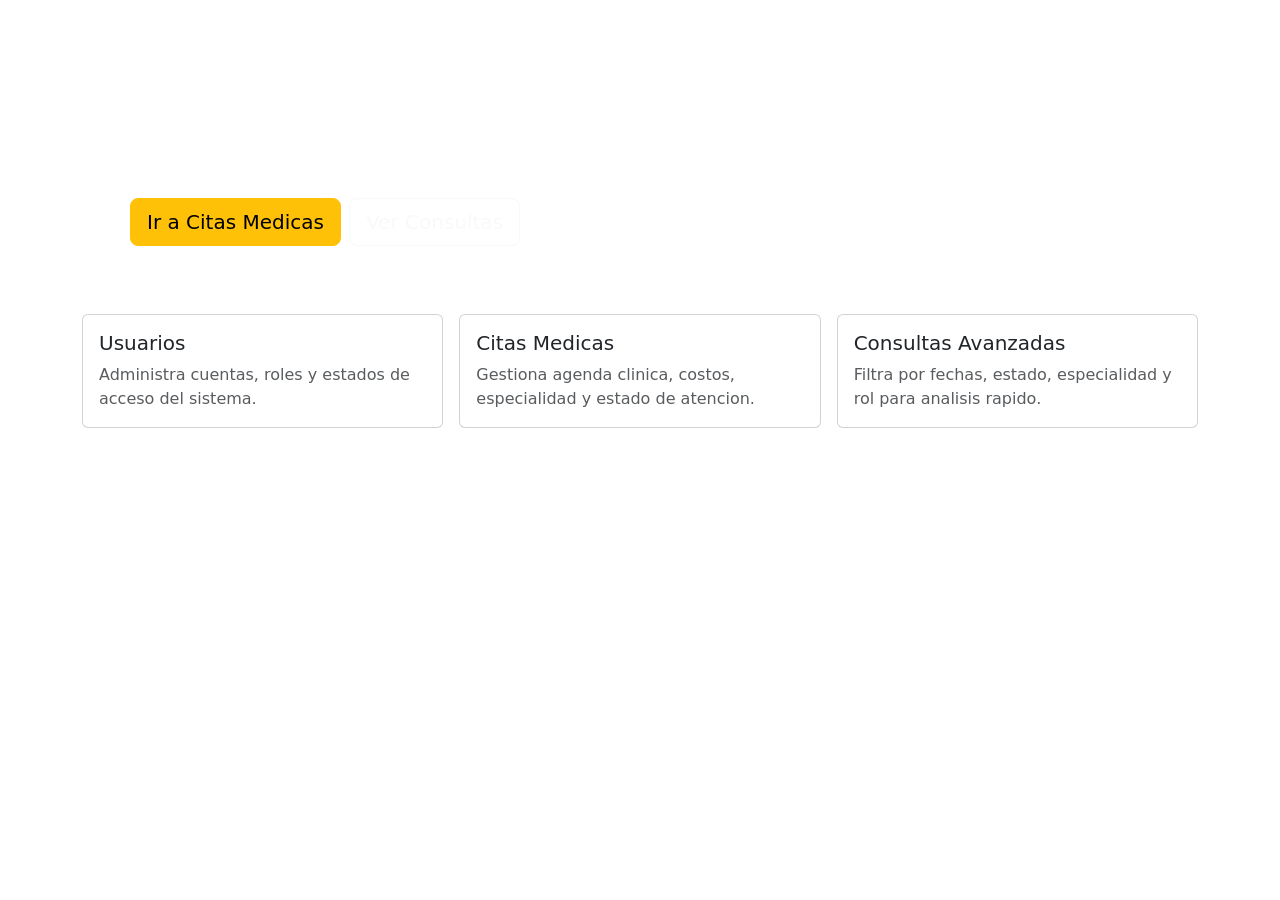
<file: MediCare/src/main/resources/templates/index.html>
<!DOCTYPE html>
<html lang="es" xmlns:th="http://www.thymeleaf.org">
<head>
    <meta charset="UTF-8">
    <meta name="viewport" content="width=device-width, initial-scale=1">
    <title>MediCare | Inicio</title>
    <link href="https://cdn.jsdelivr.net/npm/bootstrap@5.3.3/dist/css/bootstrap.min.css" rel="stylesheet">
    <link rel="stylesheet" th:href="@{/css/app.css}">
</head>
<body>
<div th:replace="~{fragments :: header}"></div>
<div th:replace="~{fragments :: navbar}"></div>

<main class="container my-5">
    <div class="p-5 rounded-4 text-white hero-card">
        <h2 class="display-6 fw-bold">Plataforma de Gestion Clinica MediCare</h2>
        <p class="lead">Administra usuarios, roles y citas medicas con seguridad por permisos y consultas avanzadas.</p>
        <div class="d-flex flex-wrap gap-2">
            <a class="btn btn-warning btn-lg" th:href="@{/citas}">Ir a Citas Medicas</a>
            <a class="btn btn-outline-light btn-lg" th:href="@{/consultas}">Ver Consultas</a>
        </div>
    </div>

    <section class="row g-3 mt-1">
        <div class="col-md-4">
            <div class="card h-100">
                <div class="card-body">
                    <h5 class="card-title">Usuarios</h5>
                    <p class="card-text text-muted">Administra cuentas, roles y estados de acceso del sistema.</p>
                </div>
            </div>
        </div>
        <div class="col-md-4">
            <div class="card h-100">
                <div class="card-body">
                    <h5 class="card-title">Citas Medicas</h5>
                    <p class="card-text text-muted">Gestiona agenda clinica, costos, especialidad y estado de atencion.</p>
                </div>
            </div>
        </div>
        <div class="col-md-4">
            <div class="card h-100">
                <div class="card-body">
                    <h5 class="card-title">Consultas Avanzadas</h5>
                    <p class="card-text text-muted">Filtra por fechas, estado, especialidad y rol para analisis rapido.</p>
                </div>
            </div>
        </div>
    </section>
</main>

<div th:replace="~{fragments :: footer}"></div>
<script src="https://cdn.jsdelivr.net/npm/bootstrap@5.3.3/dist/js/bootstrap.bundle.min.js"></script>
</body>
</html>
</file>
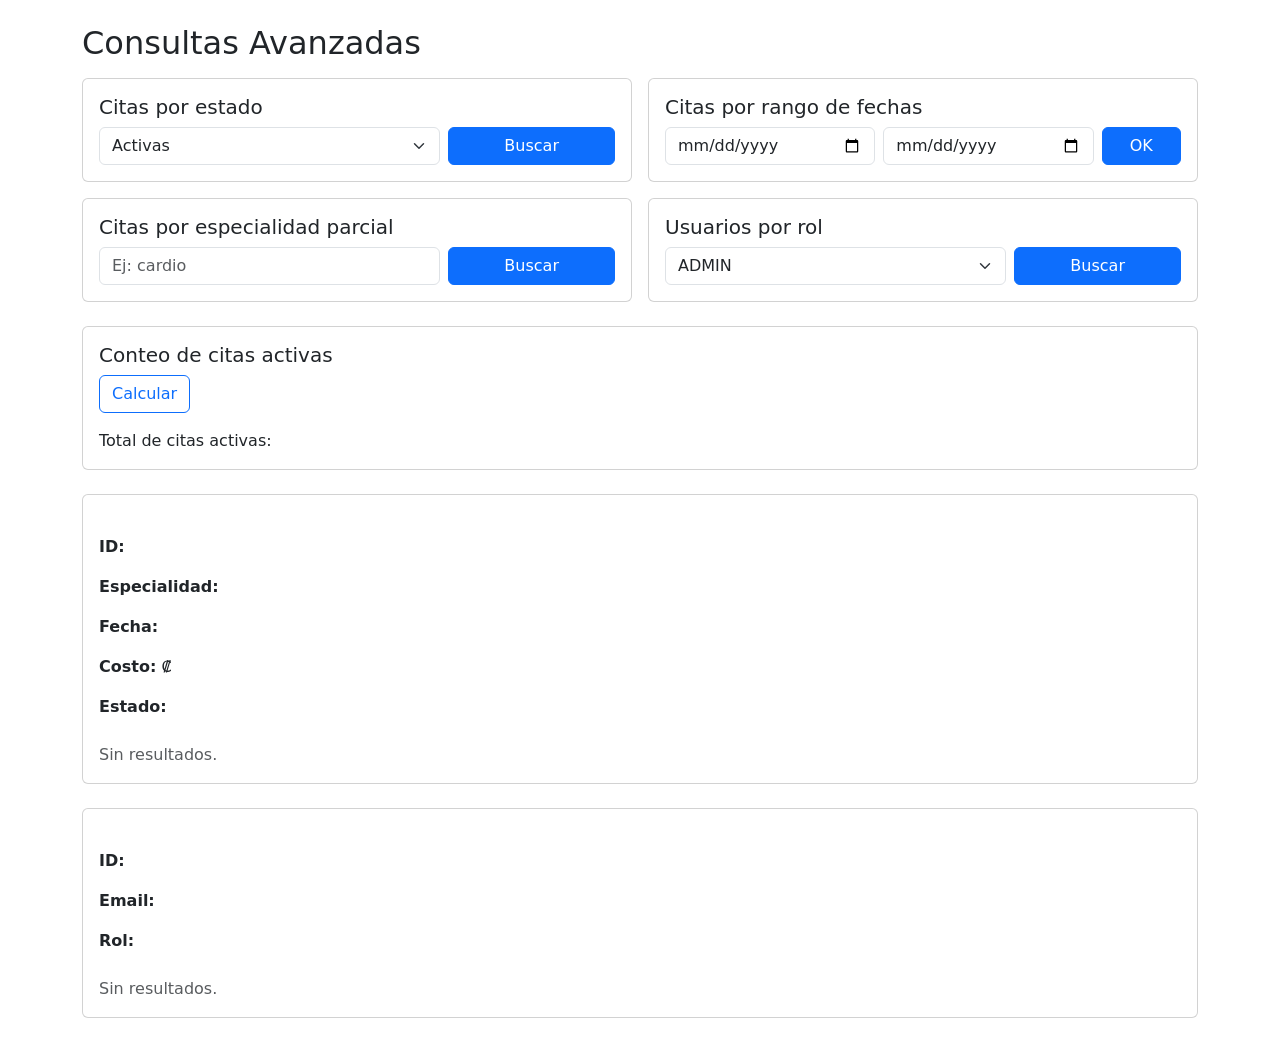
<file: MediCare/src/main/resources/templates/consultas/index.html>
<!DOCTYPE html>
<html lang="es" xmlns:th="http://www.thymeleaf.org">
<head>
    <meta charset="UTF-8">
    <meta name="viewport" content="width=device-width, initial-scale=1">
    <title>Consultas Avanzadas</title>
    <link href="https://cdn.jsdelivr.net/npm/bootstrap@5.3.3/dist/css/bootstrap.min.css" rel="stylesheet">
    <link rel="stylesheet" th:href="@{/css/app.css}">
</head>
<body>
<div th:replace="~{fragments :: header}"></div>
<div th:replace="~{fragments :: navbar}"></div>

<main class="container my-4">
    <h2 class="mb-3 section-title">Consultas Avanzadas</h2>

    <div class="row g-3 mb-4">
        <div class="col-lg-6">
            <div class="card card-body h-100">
                <h5>Citas por estado</h5>
                <form th:action="@{/consultas/citas-estado}" method="get" class="row g-2">
                    <div class="col-8">
                        <select name="activa" class="form-select">
                            <option value="true">Activas</option>
                            <option value="false">Inactivas</option>
                        </select>
                    </div>
                    <div class="col-4">
                        <button class="btn btn-primary w-100" type="submit">Buscar</button>
                    </div>
                </form>
            </div>
        </div>

        <div class="col-lg-6">
            <div class="card card-body h-100">
                <h5>Citas por rango de fechas</h5>
                <form th:action="@{/consultas/citas-rango}" method="get" class="row g-2">
                    <div class="col-5"><input class="form-control" type="date" name="inicio" required></div>
                    <div class="col-5"><input class="form-control" type="date" name="fin" required></div>
                    <div class="col-2"><button class="btn btn-primary w-100" type="submit">OK</button></div>
                </form>
            </div>
        </div>

        <div class="col-lg-6">
            <div class="card card-body h-100">
                <h5>Citas por especialidad parcial</h5>
                <form th:action="@{/consultas/citas-especialidad}" method="get" class="row g-2">
                    <div class="col-8"><input class="form-control" type="text" name="especialidad" placeholder="Ej: cardio" required></div>
                    <div class="col-4"><button class="btn btn-primary w-100" type="submit">Buscar</button></div>
                </form>
            </div>
        </div>

        <div class="col-lg-6">
            <div class="card card-body h-100">
                <h5>Usuarios por rol</h5>
                <form th:action="@{/consultas/usuarios-rol}" method="get" class="row g-2">
                    <div class="col-8">
                        <select class="form-select" name="rol">
                            <option value="ADMIN">ADMIN</option>
                            <option value="MEDICO">MEDICO</option>
                            <option value="PACIENTE">PACIENTE</option>
                        </select>
                    </div>
                    <div class="col-4"><button class="btn btn-primary w-100" type="submit">Buscar</button></div>
                </form>
            </div>
        </div>
    </div>

    <div class="card card-body mb-4">
        <h5>Conteo de citas activas</h5>
        <form th:action="@{/consultas/conteo-citas-activas}" method="get">
            <button class="btn btn-outline-primary" type="submit">Calcular</button>
        </form>
        <p class="mt-3 mb-0" th:if="${totalCitasActivas != null}">
            Total de citas activas: <strong th:text="${totalCitasActivas}"></strong>
        </p>
    </div>

    <div class="card card-body mb-4" th:if="${tituloResultado != null}">
        <h5 th:text="${tituloResultado}"></h5>
        <div class="entity-grid mt-2" th:if="${citasResultado != null and !#lists.isEmpty(citasResultado)}">
            <article class="entity-card" th:each="cita : ${citasResultado}">
                <h5 th:text="${cita.pacienteNombre}"></h5>
                <p class="entity-meta"><strong>ID:</strong> <span th:text="${cita.id}"></span></p>
                <p class="entity-meta"><strong>Especialidad:</strong> <span th:text="${cita.especialidad}"></span></p>
                <p class="entity-meta"><strong>Fecha:</strong> <span th:text="${cita.fecha}"></span></p>
                <p class="entity-meta"><strong>Costo:</strong> ₡<span th:text="${cita.costo}"></span></p>
                <p class="entity-meta"><strong>Estado:</strong> <span th:text="${cita.activa} ? 'Activa' : 'Inactiva'"></span></p>
            </article>
        </div>
        <p class="text-muted mt-2 mb-0" th:if="${citasResultado != null and #lists.isEmpty(citasResultado)}">Sin resultados.</p>
    </div>

    <div class="card card-body" th:if="${tituloUsuarios != null}">
        <h5 th:text="${tituloUsuarios}"></h5>
        <div class="entity-grid mt-2" th:if="${usuariosResultado != null and !#lists.isEmpty(usuariosResultado)}">
            <article class="entity-card" th:each="usuario : ${usuariosResultado}">
                <h5 th:text="${usuario.nombre}"></h5>
                <p class="entity-meta"><strong>ID:</strong> <span th:text="${usuario.id}"></span></p>
                <p class="entity-meta"><strong>Email:</strong> <span th:text="${usuario.email}"></span></p>
                <p class="entity-meta"><strong>Rol:</strong> <span th:text="${usuario.rol.nombre}"></span></p>
            </article>
        </div>
        <p class="text-muted mt-2 mb-0" th:if="${usuariosResultado != null and #lists.isEmpty(usuariosResultado)}">Sin resultados.</p>
    </div>
</main>

<div th:replace="~{fragments :: footer}"></div>
</body>
</html>
</file>
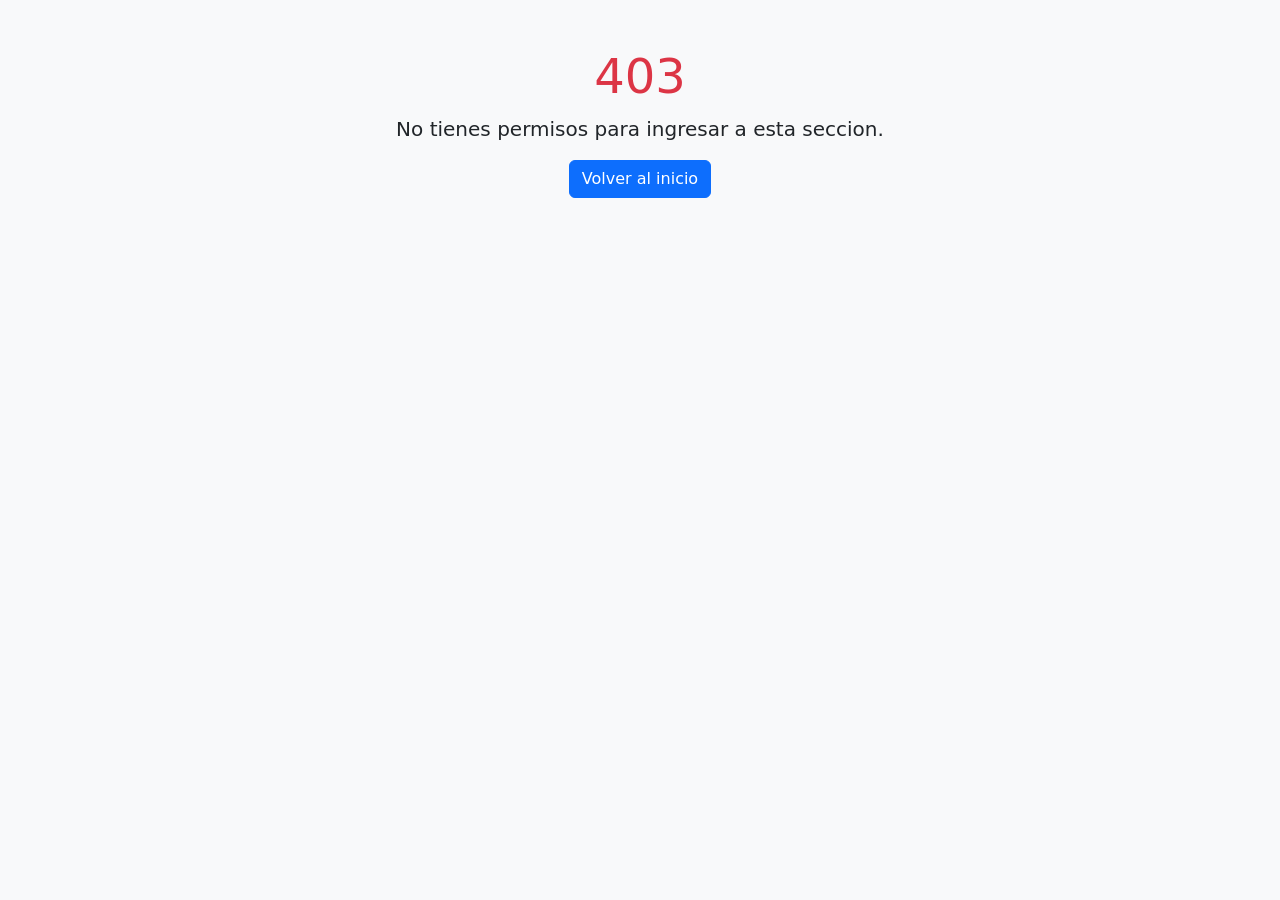
<file: MediCare/src/main/resources/templates/access-denied.html>
<!DOCTYPE html>
<html lang="es" xmlns:th="http://www.thymeleaf.org">
<head>
    <meta charset="UTF-8">
    <meta name="viewport" content="width=device-width, initial-scale=1">
    <title>Acceso Denegado</title>
    <link href="https://cdn.jsdelivr.net/npm/bootstrap@5.3.3/dist/css/bootstrap.min.css" rel="stylesheet">
    <link rel="stylesheet" th:href="@{/css/app.css}">
</head>
<body class="bg-light">
<div class="container py-5 text-center">
    <h1 class="display-5 text-danger">403</h1>
    <p class="lead">No tienes permisos para ingresar a esta seccion.</p>
    <a class="btn btn-primary" th:href="@{/}">Volver al inicio</a>
</div>
</body>
</html>
</file>
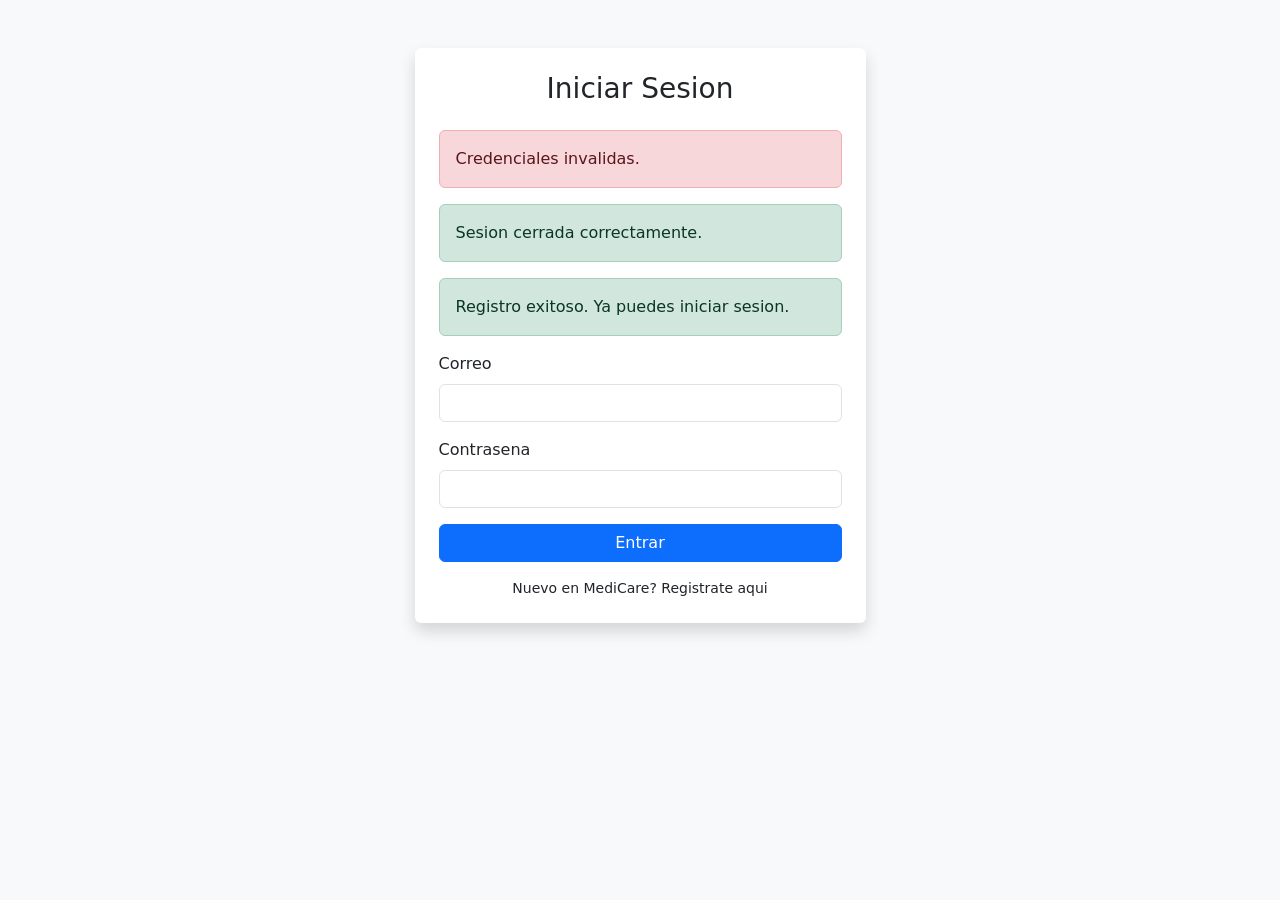
<file: MediCare/src/main/resources/templates/login.html>
<!DOCTYPE html>
<html lang="es" xmlns:th="http://www.thymeleaf.org">
<head>
    <meta charset="UTF-8">
    <meta name="viewport" content="width=device-width, initial-scale=1">
    <title>MediCare | Login</title>
    <link href="https://cdn.jsdelivr.net/npm/bootstrap@5.3.3/dist/css/bootstrap.min.css" rel="stylesheet">
    <link rel="stylesheet" th:href="@{/css/app.css}">
</head>
<body class="bg-light">
<div class="container py-5">
    <div class="row justify-content-center">
        <div class="col-md-6 col-lg-5">
            <div class="card shadow border-0">
                <div class="card-body p-4">
                    <h1 class="h3 text-center mb-4">Iniciar Sesion</h1>

                    <div th:if="${param.error}" class="alert alert-danger">Credenciales invalidas.</div>
                    <div th:if="${param.logout}" class="alert alert-success">Sesion cerrada correctamente.</div>
                    <div th:if="${param.registroExitoso}" class="alert alert-success">Registro exitoso. Ya puedes iniciar sesion.</div>

                    <form th:action="@{/login}" method="post">
                        <div class="mb-3">
                            <label class="form-label" for="username">Correo</label>
                            <input class="form-control" type="email" id="username" name="username" required>
                        </div>
                        <div class="mb-3">
                            <label class="form-label" for="password">Contrasena</label>
                            <input class="form-control" type="password" id="password" name="password" required>
                        </div>
                        <button class="btn btn-primary w-100" type="submit">Entrar</button>
                    </form>

                    <p class="small text-center mt-3 mb-0">
                        Nuevo en MediCare? <a th:href="@{/registro}">Registrate aqui</a>
                    </p>
                </div>
            </div>
        </div>
    </div>
</div>
</body>
</html>
</file>
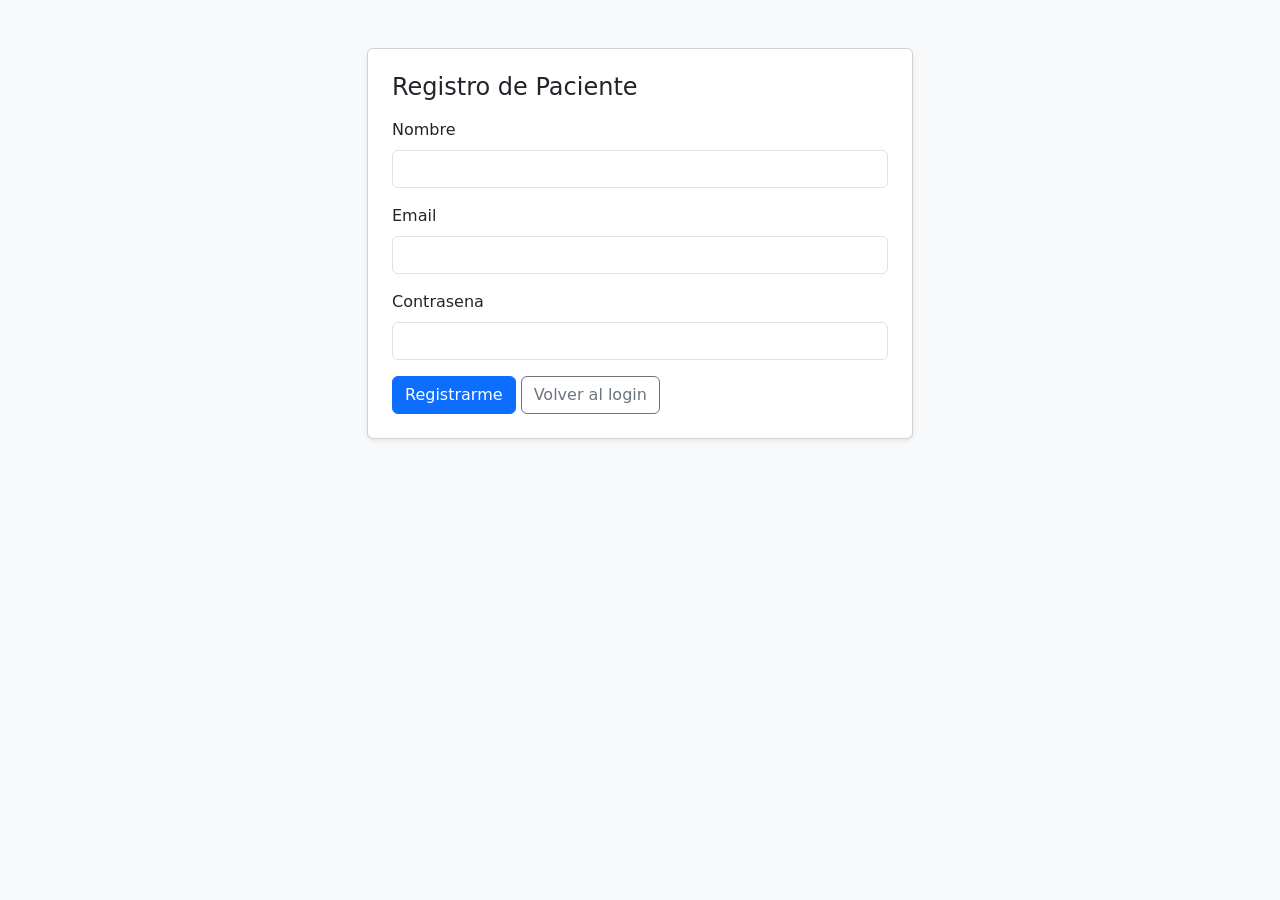
<file: MediCare/src/main/resources/templates/registro.html>
<!DOCTYPE html>
<html lang="es" xmlns:th="http://www.thymeleaf.org">
<head>
    <meta charset="UTF-8">
    <meta name="viewport" content="width=device-width, initial-scale=1">
    <title>MediCare | Registro</title>
    <link href="https://cdn.jsdelivr.net/npm/bootstrap@5.3.3/dist/css/bootstrap.min.css" rel="stylesheet">
    <link rel="stylesheet" th:href="@{/css/app.css}">
</head>
<body class="bg-light">
<div class="container py-5">
    <div class="row justify-content-center">
        <div class="col-md-7 col-lg-6">
            <div class="card shadow-sm">
                <div class="card-body p-4">
                    <h2 class="h4 mb-3">Registro de Paciente</h2>
                    <form th:action="@{/registro}" th:object="${usuario}" method="post">
                        <div class="mb-3">
                            <label class="form-label">Nombre</label>
                            <input class="form-control" th:field="*{nombre}" required>
                            <div class="text-danger small" th:if="${#fields.hasErrors('nombre')}" th:errors="*{nombre}"></div>
                        </div>
                        <div class="mb-3">
                            <label class="form-label">Email</label>
                            <input class="form-control" type="email" th:field="*{email}" required>
                            <div class="text-danger small" th:if="${#fields.hasErrors('email')}" th:errors="*{email}"></div>
                        </div>
                        <div class="mb-3">
                            <label class="form-label">Contrasena</label>
                            <input class="form-control" type="password" th:field="*{password}" required>
                            <div class="text-danger small" th:if="${#fields.hasErrors('password')}" th:errors="*{password}"></div>
                        </div>
                        <button class="btn btn-primary" type="submit">Registrarme</button>
                        <a class="btn btn-outline-secondary" th:href="@{/login}">Volver al login</a>
                    </form>
                </div>
            </div>
        </div>
    </div>
</div>
</body>
</html>
</file>
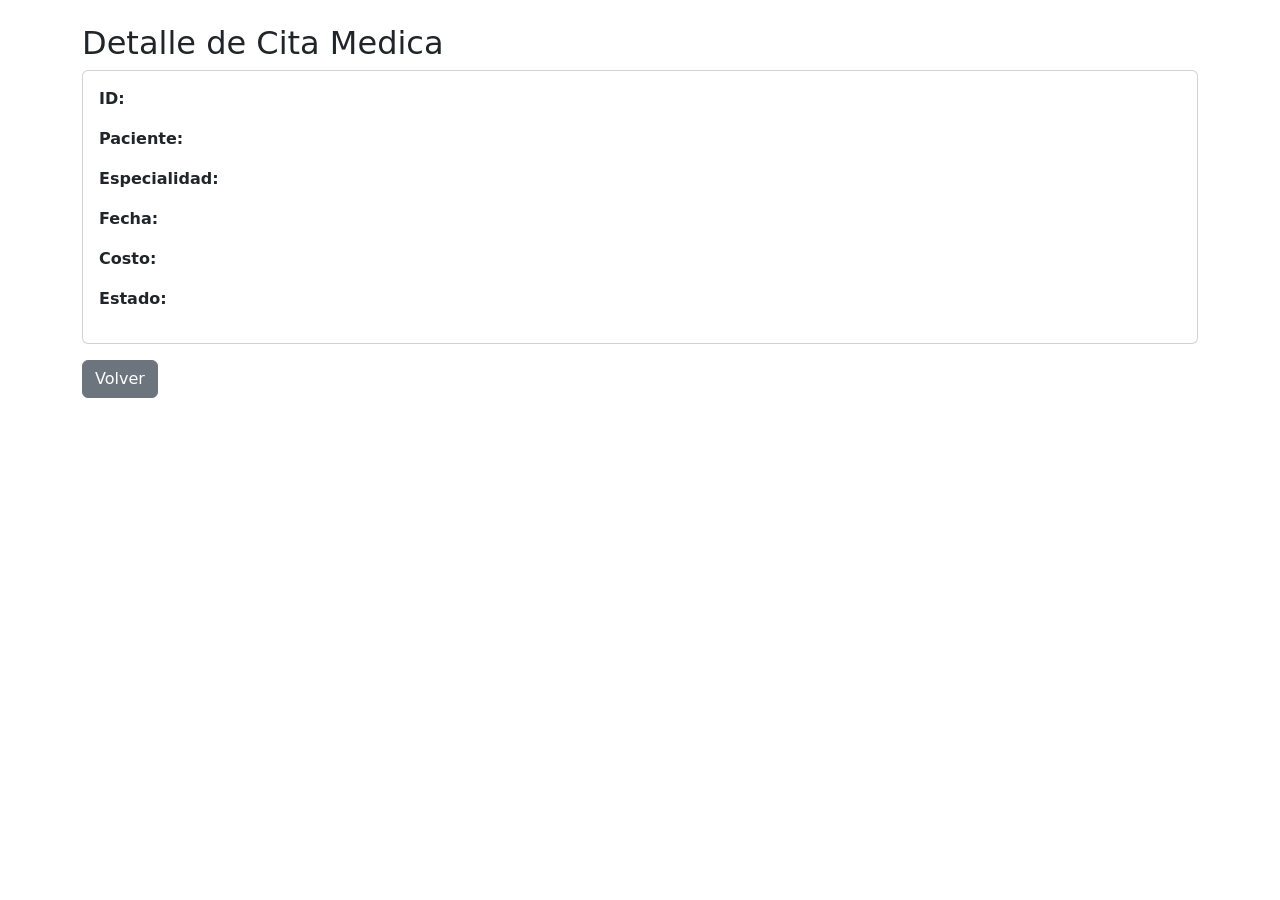
<file: MediCare/src/main/resources/templates/citas/detalle.html>
<!DOCTYPE html>
<html lang="es" xmlns:th="http://www.thymeleaf.org">
<head>
    <meta charset="UTF-8">
    <meta name="viewport" content="width=device-width, initial-scale=1">
    <title>Detalle Cita</title>
    <link href="https://cdn.jsdelivr.net/npm/bootstrap@5.3.3/dist/css/bootstrap.min.css" rel="stylesheet">
    <link rel="stylesheet" th:href="@{/css/app.css}">
</head>
<body>
<div th:replace="~{fragments :: header}"></div>
<div th:replace="~{fragments :: navbar}"></div>

<main class="container my-4">
    <h2>Detalle de Cita Medica</h2>
    <div class="card">
        <div class="card-body">
            <p><strong>ID:</strong> <span th:text="${cita.id}"></span></p>
            <p><strong>Paciente:</strong> <span th:text="${cita.pacienteNombre}"></span></p>
            <p><strong>Especialidad:</strong> <span th:text="${cita.especialidad}"></span></p>
            <p><strong>Fecha:</strong> <span th:text="${cita.fecha}"></span></p>
            <p><strong>Costo:</strong> <span th:text="${cita.costo}"></span></p>
            <p><strong>Estado:</strong> <span th:text="${cita.activa} ? 'Activa' : 'Inactiva'"></span></p>
        </div>
    </div>
    <a class="btn btn-secondary mt-3" th:href="@{/citas}">Volver</a>
</main>

<div th:replace="~{fragments :: footer}"></div>
</body>
</html>
</file>
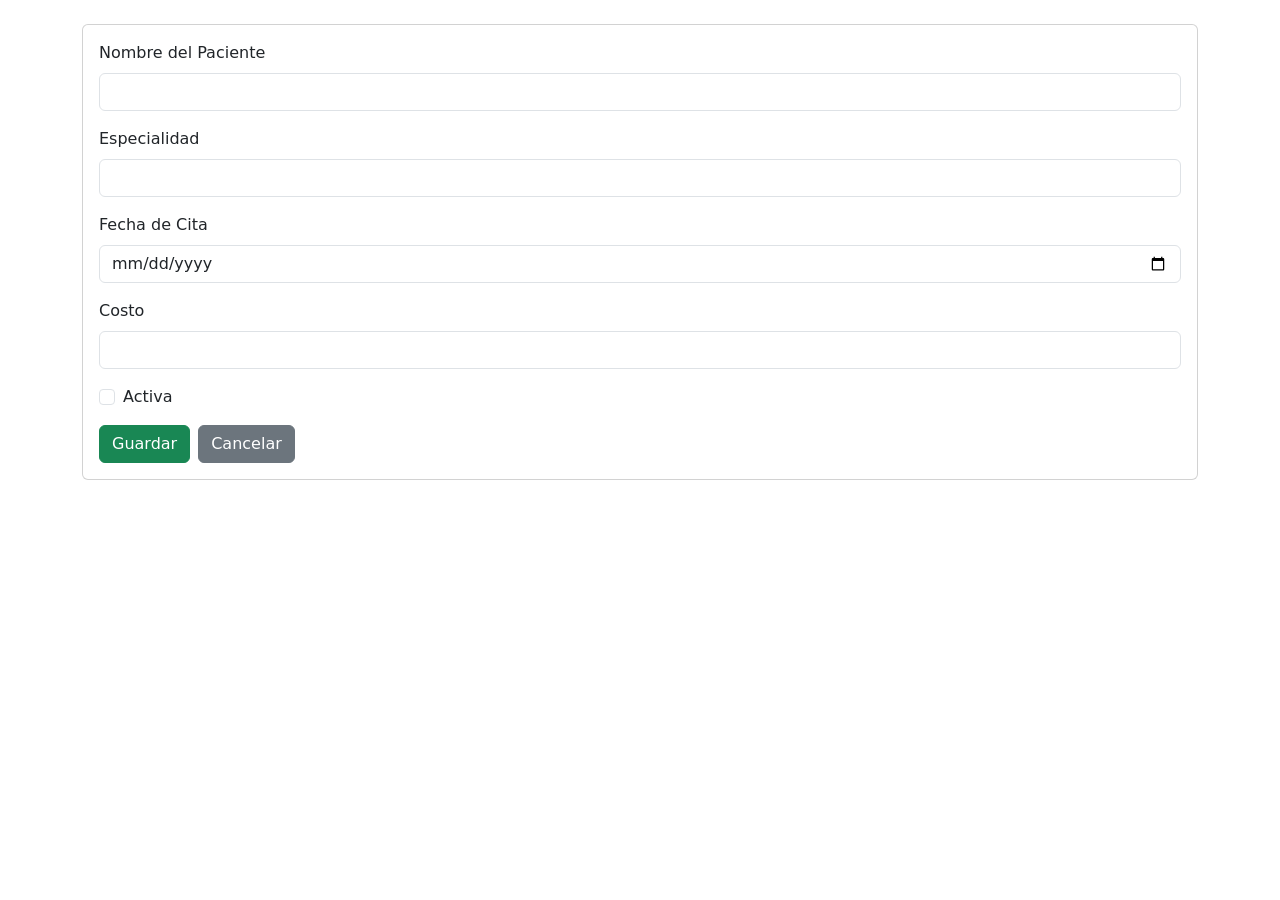
<file: MediCare/src/main/resources/templates/citas/form.html>
<!DOCTYPE html>
<html lang="es" xmlns:th="http://www.thymeleaf.org">
<head>
    <meta charset="UTF-8">
    <meta name="viewport" content="width=device-width, initial-scale=1">
    <title>Formulario Cita</title>
    <link href="https://cdn.jsdelivr.net/npm/bootstrap@5.3.3/dist/css/bootstrap.min.css" rel="stylesheet">
    <link rel="stylesheet" th:href="@{/css/app.css}">
</head>
<body>
<div th:replace="~{fragments :: header}"></div>
<div th:replace="~{fragments :: navbar}"></div>

<main class="container my-4">
    <h2 th:text="${cita.id == null} ? 'Nueva Cita Medica' : 'Editar Cita Medica'"></h2>

    <form th:action="@{/citas/guardar}" th:object="${cita}" method="post" class="card card-body">
        <input type="hidden" th:field="*{id}">

        <div class="mb-3">
            <label class="form-label">Nombre del Paciente</label>
            <input class="form-control" th:field="*{pacienteNombre}">
            <div class="text-danger small" th:if="${#fields.hasErrors('pacienteNombre')}" th:errors="*{pacienteNombre}"></div>
        </div>

        <div class="mb-3">
            <label class="form-label">Especialidad</label>
            <input class="form-control" th:field="*{especialidad}">
            <div class="text-danger small" th:if="${#fields.hasErrors('especialidad')}" th:errors="*{especialidad}"></div>
        </div>

        <div class="mb-3">
            <label class="form-label">Fecha de Cita</label>
            <input class="form-control" type="date" th:field="*{fecha}">
            <div class="text-danger small" th:if="${#fields.hasErrors('fecha')}" th:errors="*{fecha}"></div>
        </div>

        <div class="mb-3">
            <label class="form-label">Costo</label>
            <input class="form-control" type="number" min="1" step="0.01" th:field="*{costo}">
            <div class="text-danger small" th:if="${#fields.hasErrors('costo')}" th:errors="*{costo}"></div>
        </div>

        <div class="form-check mb-3">
            <input class="form-check-input" type="checkbox" th:field="*{activa}">
            <label class="form-check-label">Activa</label>
        </div>

        <div class="d-flex gap-2">
            <button class="btn btn-success" type="submit">Guardar</button>
            <a class="btn btn-secondary" th:href="@{/citas}">Cancelar</a>
        </div>
    </form>
</main>

<div th:replace="~{fragments :: footer}"></div>
</body>
</html>
</file>
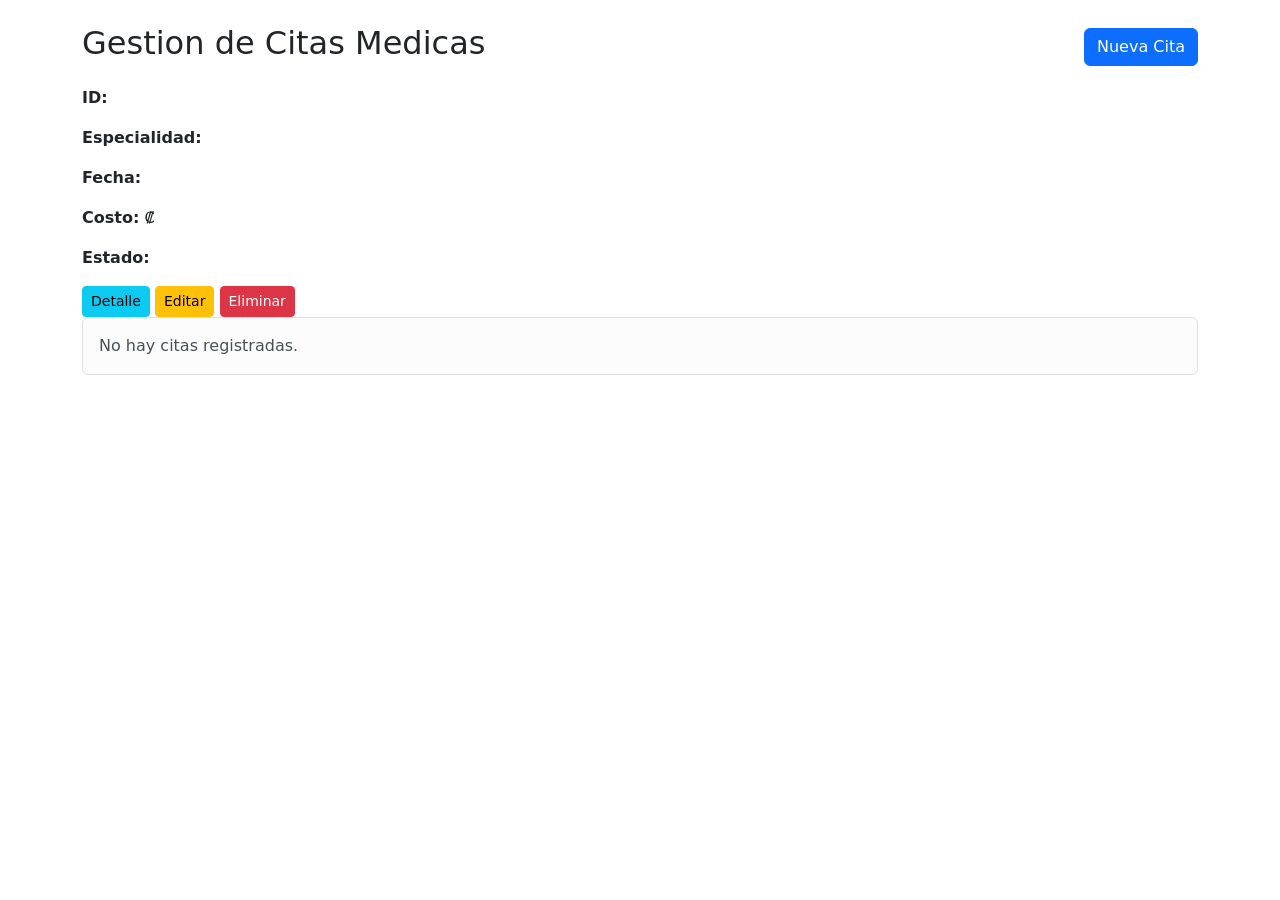
<file: MediCare/src/main/resources/templates/citas/lista.html>
<!DOCTYPE html>
<html lang="es" xmlns:th="http://www.thymeleaf.org" xmlns:sec="http://www.thymeleaf.org/extras/spring-security">
<head>
    <meta charset="UTF-8">
    <meta name="viewport" content="width=device-width, initial-scale=1">
    <title>Citas Medicas</title>
    <link href="https://cdn.jsdelivr.net/npm/bootstrap@5.3.3/dist/css/bootstrap.min.css" rel="stylesheet">
    <link rel="stylesheet" th:href="@{/css/app.css}">
</head>
<body>
<div th:replace="~{fragments :: header}"></div>
<div th:replace="~{fragments :: navbar}"></div>

<main class="container my-4">
    <div class="d-flex justify-content-between align-items-center mb-3">
        <h2 class="section-title">Gestion de Citas Medicas</h2>
        <a class="btn btn-primary" th:href="@{/citas/nueva}" sec:authorize="hasAnyRole('ADMIN','MEDICO')">Nueva Cita</a>
    </div>

    <div class="entity-grid" th:if="${!#lists.isEmpty(citas)}">
        <article class="entity-card" th:each="cita : ${citas}">
            <h5 th:text="${cita.pacienteNombre}"></h5>
            <p class="entity-meta"><strong>ID:</strong> <span th:text="${cita.id}"></span></p>
            <p class="entity-meta"><strong>Especialidad:</strong> <span th:text="${cita.especialidad}"></span></p>
            <p class="entity-meta"><strong>Fecha:</strong> <span th:text="${cita.fecha}"></span></p>
            <p class="entity-meta"><strong>Costo:</strong> ₡<span th:text="${cita.costo}"></span></p>
            <p class="entity-meta">
                <strong>Estado:</strong>
                <span class="badge ms-1" th:classappend="${cita.activa} ? 'text-bg-success' : 'text-bg-secondary'"
                      th:text="${cita.activa} ? 'Activa' : 'Inactiva'"></span>
            </p>
            <div class="entity-actions">
                <a class="btn btn-sm btn-info" th:href="@{'/citas/detalle/' + ${cita.id}}">Detalle</a>
                <a class="btn btn-sm btn-warning" sec:authorize="hasAnyRole('ADMIN','MEDICO')"
                   th:href="@{'/citas/editar/' + ${cita.id}}">Editar</a>
                <a class="btn btn-sm btn-danger" sec:authorize="hasAnyRole('ADMIN','MEDICO')"
                   th:href="@{'/citas/eliminar/' + ${cita.id}}" onclick="return confirm('Desea eliminar la cita?');">Eliminar</a>
            </div>
        </article>
    </div>

    <div class="alert alert-light border" th:if="${#lists.isEmpty(citas)}">
        No hay citas registradas.
    </div>
</main>

<div th:replace="~{fragments :: footer}"></div>
</body>
</html>
</file>
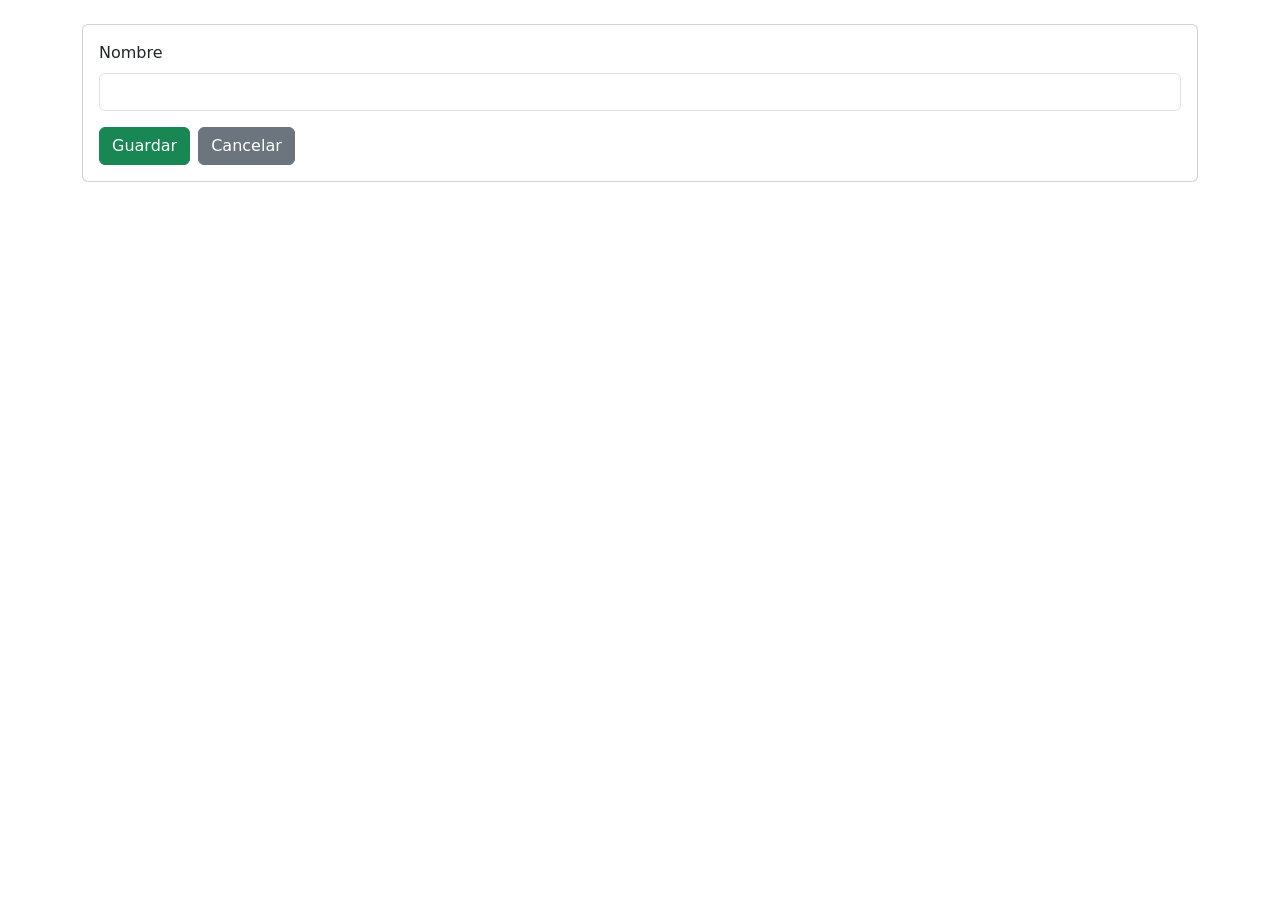
<file: MediCare/src/main/resources/templates/roles/form.html>
<!DOCTYPE html>
<html lang="es" xmlns:th="http://www.thymeleaf.org">
<head>
    <meta charset="UTF-8">
    <meta name="viewport" content="width=device-width, initial-scale=1">
    <title>Formulario Rol</title>
    <link href="https://cdn.jsdelivr.net/npm/bootstrap@5.3.3/dist/css/bootstrap.min.css" rel="stylesheet">
    <link rel="stylesheet" th:href="@{/css/app.css}">
</head>
<body>
<div th:replace="~{fragments :: header}"></div>
<div th:replace="~{fragments :: navbar}"></div>

<main class="container my-4">
    <h2 th:text="${rol.id == null} ? 'Nuevo Rol' : 'Editar Rol'"></h2>

    <form th:action="@{/roles/guardar}" th:object="${rol}" method="post" class="card card-body">
        <input type="hidden" th:field="*{id}">
        <div class="mb-3">
            <label class="form-label">Nombre</label>
            <input class="form-control" th:field="*{nombre}">
            <div class="text-danger small" th:if="${#fields.hasErrors('nombre')}" th:errors="*{nombre}"></div>
        </div>
        <div class="d-flex gap-2">
            <button class="btn btn-success" type="submit">Guardar</button>
            <a class="btn btn-secondary" th:href="@{/roles}">Cancelar</a>
        </div>
    </form>
</main>

<div th:replace="~{fragments :: footer}"></div>
</body>
</html>
</file>
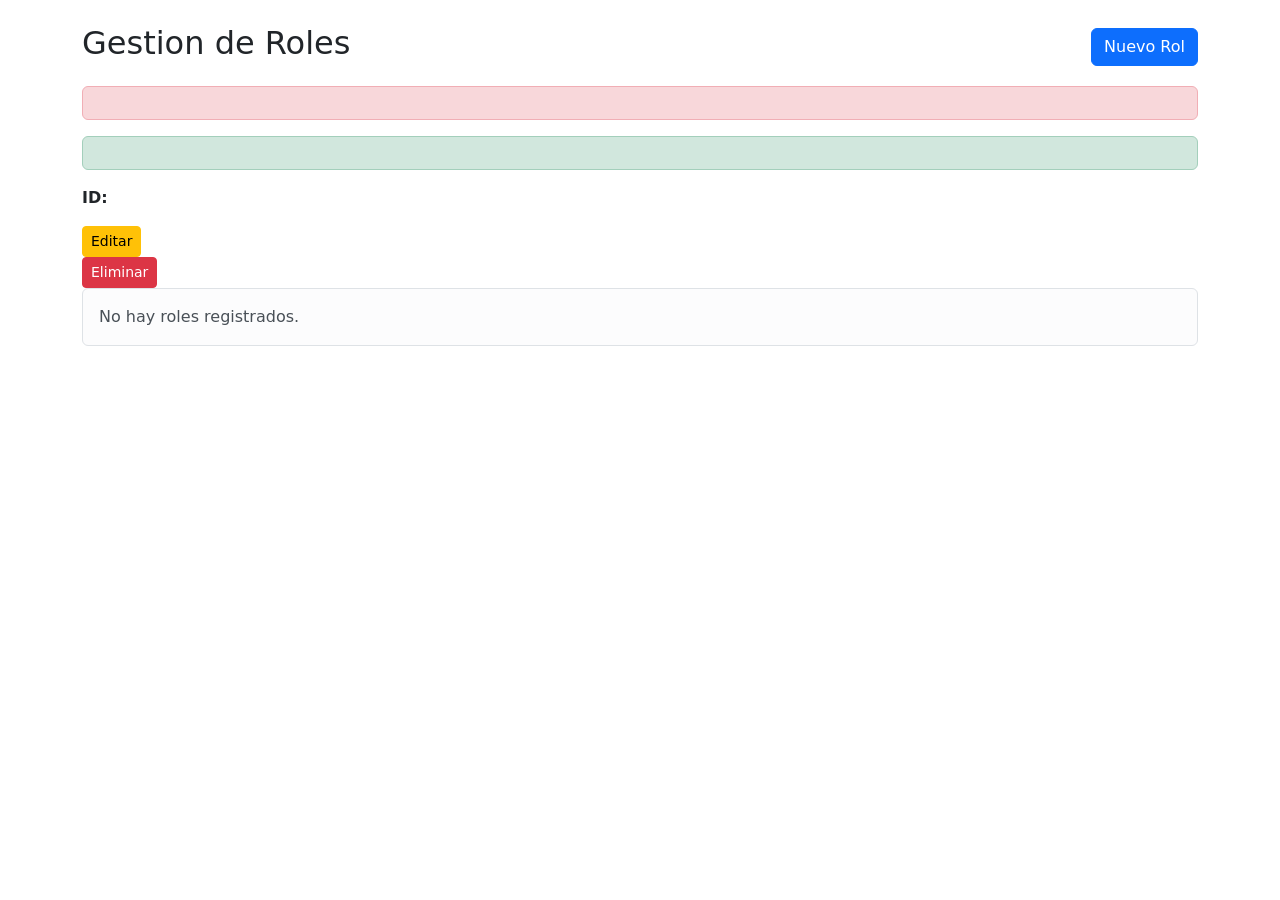
<file: MediCare/src/main/resources/templates/roles/lista.html>
<!DOCTYPE html>
<html lang="es" xmlns:th="http://www.thymeleaf.org">
<head>
    <meta charset="UTF-8">
    <meta name="viewport" content="width=device-width, initial-scale=1">
    <title>Roles</title>
    <link href="https://cdn.jsdelivr.net/npm/bootstrap@5.3.3/dist/css/bootstrap.min.css" rel="stylesheet">
    <link rel="stylesheet" th:href="@{/css/app.css}">
</head>
<body>
<div th:replace="~{fragments :: header}"></div>
<div th:replace="~{fragments :: navbar}"></div>

<main class="container my-4">
    <div class="d-flex justify-content-between align-items-center mb-3">
        <h2 class="section-title">Gestion de Roles</h2>
        <a class="btn btn-primary" th:href="@{/roles/nuevo}">Nuevo Rol</a>
    </div>

    <div class="alert alert-danger" th:if="${error}" th:text="${error}"></div>
    <div class="alert alert-success" th:if="${exito}" th:text="${exito}"></div>

    <div class="entity-grid" th:if="${!#lists.isEmpty(roles)}">
        <article class="entity-card" th:each="rol : ${roles}">
            <h5 th:text="${rol.nombre}"></h5>
            <p class="entity-meta"><strong>ID:</strong> <span th:text="${rol.id}"></span></p>
            <div class="entity-actions">
                <a class="btn btn-sm btn-warning" th:href="@{'/roles/editar/' + ${rol.id}}">Editar</a>
                <form th:action="@{'/roles/eliminar/' + ${rol.id}}" method="post" class="m-0"
                      onsubmit="return confirm('Desea eliminar este rol?');">
                    <button type="submit" class="btn btn-sm btn-danger">Eliminar</button>
                </form>
            </div>
        </article>
    </div>

    <div class="alert alert-light border" th:if="${#lists.isEmpty(roles)}">
        No hay roles registrados.
    </div>
</main>

<div th:replace="~{fragments :: footer}"></div>
</body>
</html>
</file>
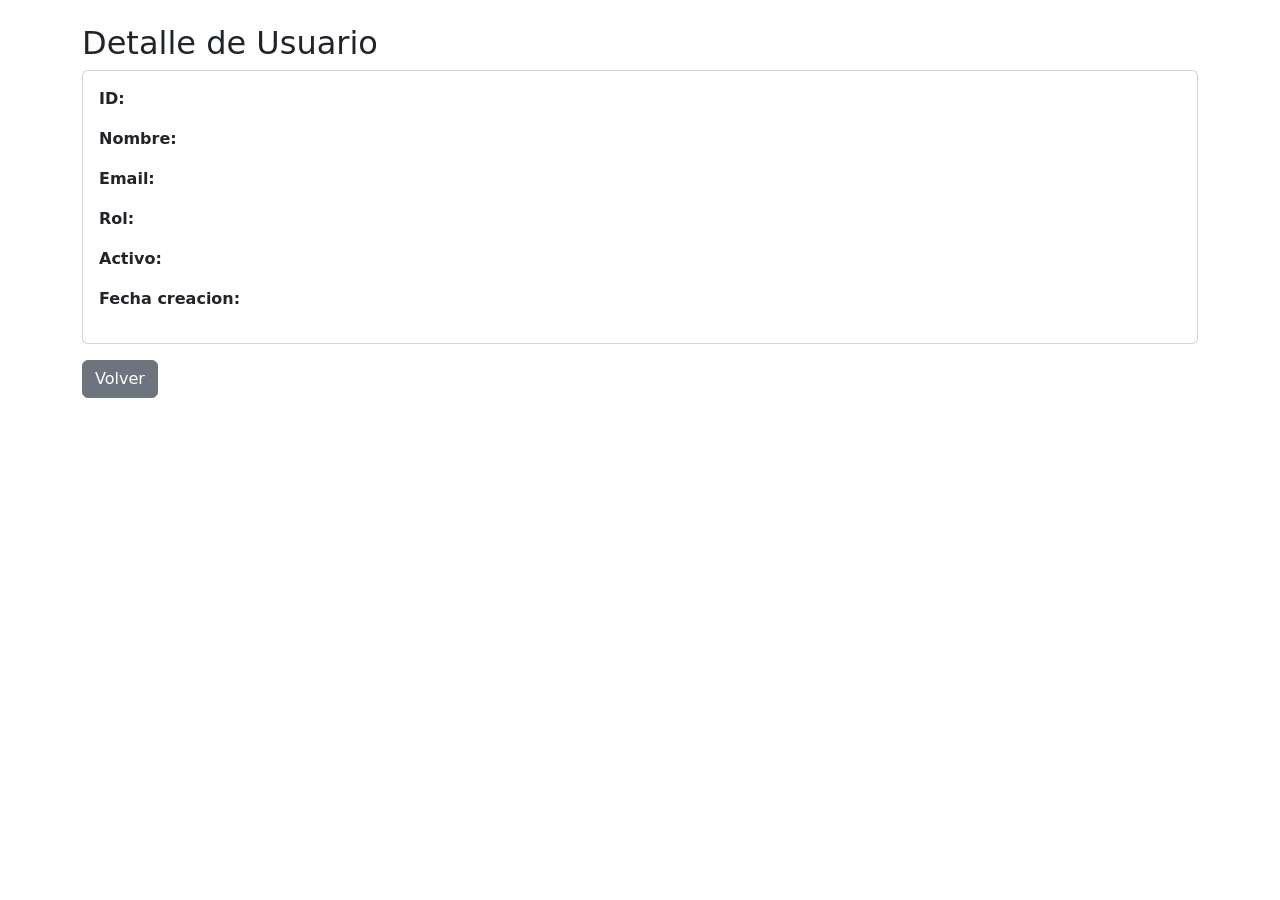
<file: MediCare/src/main/resources/templates/usuarios/detalle.html>
<!DOCTYPE html>
<html lang="es" xmlns:th="http://www.thymeleaf.org">
<head>
    <meta charset="UTF-8">
    <meta name="viewport" content="width=device-width, initial-scale=1">
    <title>Detalle Usuario</title>
    <link href="https://cdn.jsdelivr.net/npm/bootstrap@5.3.3/dist/css/bootstrap.min.css" rel="stylesheet">
    <link rel="stylesheet" th:href="@{/css/app.css}">
</head>
<body>
<div th:replace="~{fragments :: header}"></div>
<div th:replace="~{fragments :: navbar}"></div>

<main class="container my-4">
    <h2>Detalle de Usuario</h2>
    <div class="card">
        <div class="card-body">
            <p><strong>ID:</strong> <span th:text="${usuario.id}"></span></p>
            <p><strong>Nombre:</strong> <span th:text="${usuario.nombre}"></span></p>
            <p><strong>Email:</strong> <span th:text="${usuario.email}"></span></p>
            <p><strong>Rol:</strong> <span th:text="${usuario.rol != null ? usuario.rol.nombre : 'Sin rol'}"></span></p>
            <p><strong>Activo:</strong> <span th:text="${usuario.activo} ? 'Si' : 'No'"></span></p>
            <p><strong>Fecha creacion:</strong> <span th:text="${usuario.fechaCreacion}"></span></p>
        </div>
    </div>
    <a class="btn btn-secondary mt-3" th:href="@{/usuarios}">Volver</a>
</main>

<div th:replace="~{fragments :: footer}"></div>
</body>
</html>
</file>
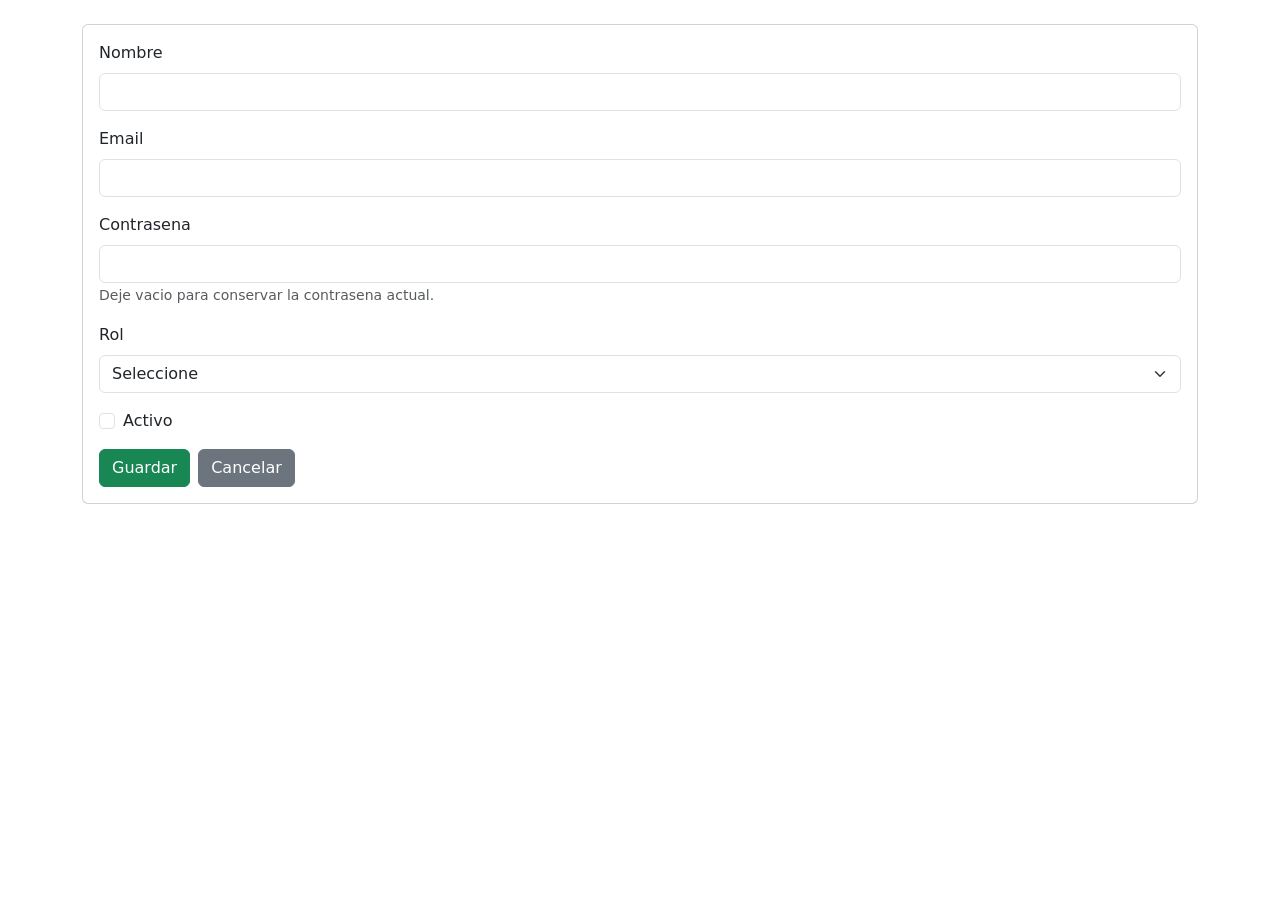
<file: MediCare/src/main/resources/templates/usuarios/form.html>
<!DOCTYPE html>
<html lang="es" xmlns:th="http://www.thymeleaf.org">
<head>
    <meta charset="UTF-8">
    <meta name="viewport" content="width=device-width, initial-scale=1">
    <title>Formulario Usuario</title>
    <link href="https://cdn.jsdelivr.net/npm/bootstrap@5.3.3/dist/css/bootstrap.min.css" rel="stylesheet">
    <link rel="stylesheet" th:href="@{/css/app.css}">
</head>
<body>
<div th:replace="~{fragments :: header}"></div>
<div th:replace="~{fragments :: navbar}"></div>

<main class="container my-4">
    <h2 th:text="${usuario.id == null} ? 'Nuevo Usuario' : 'Editar Usuario'"></h2>

    <form th:action="@{/usuarios/guardar}" th:object="${usuario}" method="post" class="card card-body">
        <input type="hidden" th:field="*{id}">
        <input type="hidden" th:field="*{fechaCreacion}">

        <div class="mb-3">
            <label class="form-label">Nombre</label>
            <input class="form-control" th:field="*{nombre}">
            <div class="text-danger small" th:if="${#fields.hasErrors('nombre')}" th:errors="*{nombre}"></div>
        </div>

        <div class="mb-3">
            <label class="form-label">Email</label>
            <input class="form-control" type="email" th:field="*{email}">
            <div class="text-danger small" th:if="${#fields.hasErrors('email')}" th:errors="*{email}"></div>
        </div>

        <div class="mb-3">
            <label class="form-label">Contrasena</label>
            <input class="form-control" type="password" th:field="*{password}">
            <small class="text-muted" th:if="${usuario.id != null}">Deje vacio para conservar la contrasena actual.</small>
            <div class="text-danger small" th:if="${#fields.hasErrors('password')}" th:errors="*{password}"></div>
        </div>

        <div class="mb-3">
            <label class="form-label">Rol</label>
            <select class="form-select" th:field="*{rol.id}">
                <option value="">Seleccione</option>
                <option th:each="rol : ${roles}" th:value="${rol.id}" th:text="${rol.nombre}"></option>
            </select>
        </div>

        <div class="form-check mb-3">
            <input class="form-check-input" type="checkbox" th:field="*{activo}">
            <label class="form-check-label">Activo</label>
        </div>

        <div class="d-flex gap-2">
            <button class="btn btn-success" type="submit">Guardar</button>
            <a class="btn btn-secondary" th:href="@{/usuarios}">Cancelar</a>
        </div>
    </form>
</main>

<div th:replace="~{fragments :: footer}"></div>
</body>
</html>
</file>
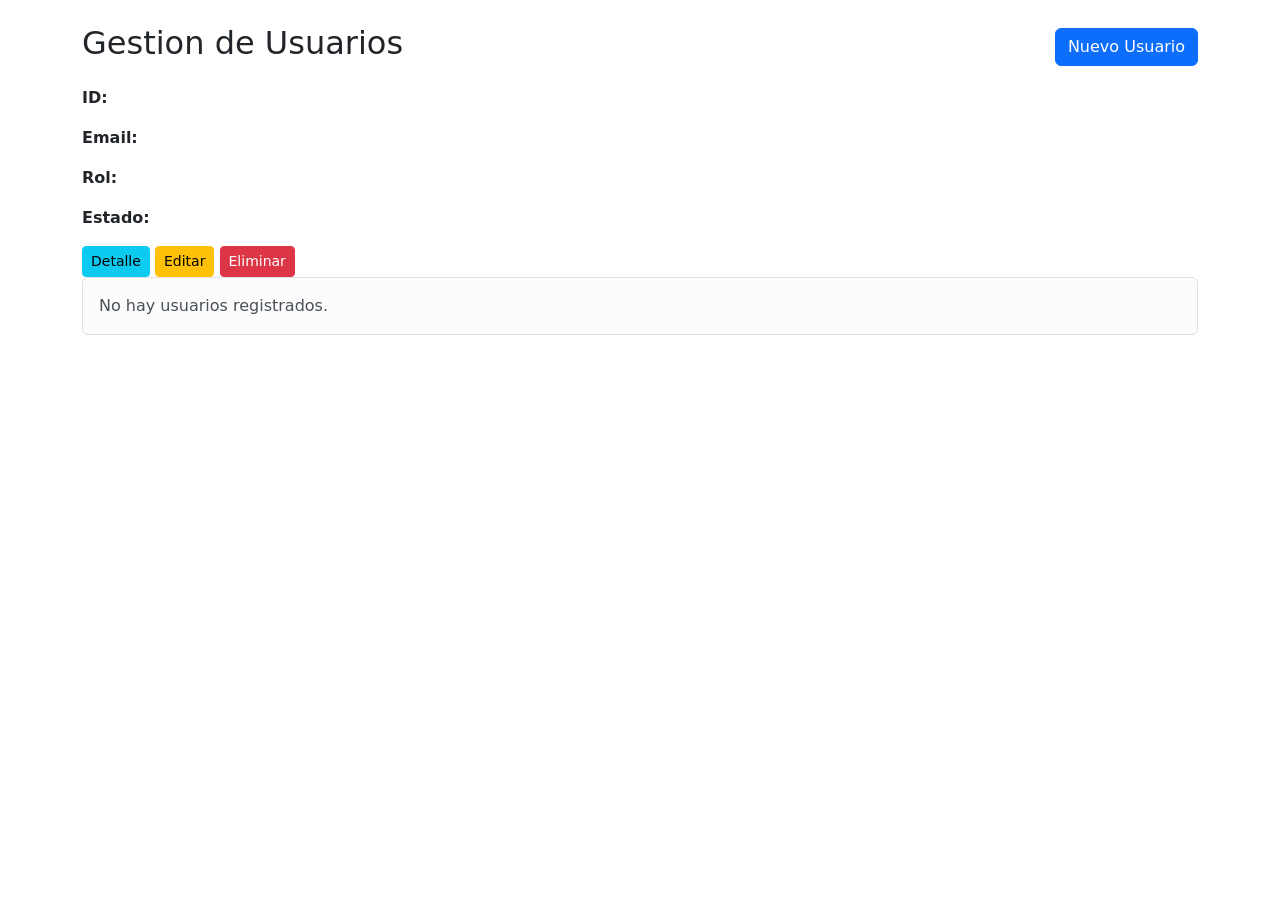
<file: MediCare/src/main/resources/templates/usuarios/lista.html>
<!DOCTYPE html>
<html lang="es" xmlns:th="http://www.thymeleaf.org" xmlns:sec="http://www.thymeleaf.org/extras/spring-security">
<head>
    <meta charset="UTF-8">
    <meta name="viewport" content="width=device-width, initial-scale=1">
    <title>Usuarios</title>
    <link href="https://cdn.jsdelivr.net/npm/bootstrap@5.3.3/dist/css/bootstrap.min.css" rel="stylesheet">
    <link rel="stylesheet" th:href="@{/css/app.css}">
</head>
<body>
<div th:replace="~{fragments :: header}"></div>
<div th:replace="~{fragments :: navbar}"></div>

<main class="container my-4">
    <div class="d-flex justify-content-between align-items-center mb-3">
        <h2 class="section-title">Gestion de Usuarios</h2>
        <a class="btn btn-primary" th:href="@{/usuarios/nuevo}" sec:authorize="hasRole('ADMIN')">Nuevo Usuario</a>
    </div>

    <div class="entity-grid" th:if="${!#lists.isEmpty(usuarios)}">
        <article class="entity-card" th:each="usuario : ${usuarios}">
            <h5 th:text="${usuario.nombre}"></h5>
            <p class="entity-meta"><strong>ID:</strong> <span th:text="${usuario.id}"></span></p>
            <p class="entity-meta"><strong>Email:</strong> <span th:text="${usuario.email}"></span></p>
            <p class="entity-meta"><strong>Rol:</strong> <span th:text="${usuario.rol != null ? usuario.rol.nombre : 'Sin rol'}"></span></p>
            <p class="entity-meta">
                <strong>Estado:</strong>
                <span class="badge ms-1" th:classappend="${usuario.activo} ? 'text-bg-success' : 'text-bg-secondary'"
                      th:text="${usuario.activo} ? 'Activo' : 'Inactivo'"></span>
            </p>
            <div class="entity-actions">
                <a class="btn btn-sm btn-info" th:href="@{'/usuarios/detalle/' + ${usuario.id}}">Detalle</a>
                <a class="btn btn-sm btn-warning" th:href="@{'/usuarios/editar/' + ${usuario.id}}">Editar</a>
                <a class="btn btn-sm btn-danger" th:href="@{'/usuarios/eliminar/' + ${usuario.id}}"
                   onclick="return confirm('Desea eliminar este usuario?');">Eliminar</a>
            </div>
        </article>
    </div>

    <div class="alert alert-light border" th:if="${#lists.isEmpty(usuarios)}">
        No hay usuarios registrados.
    </div>
</main>

<div th:replace="~{fragments :: footer}"></div>
</body>
</html>
</file>
